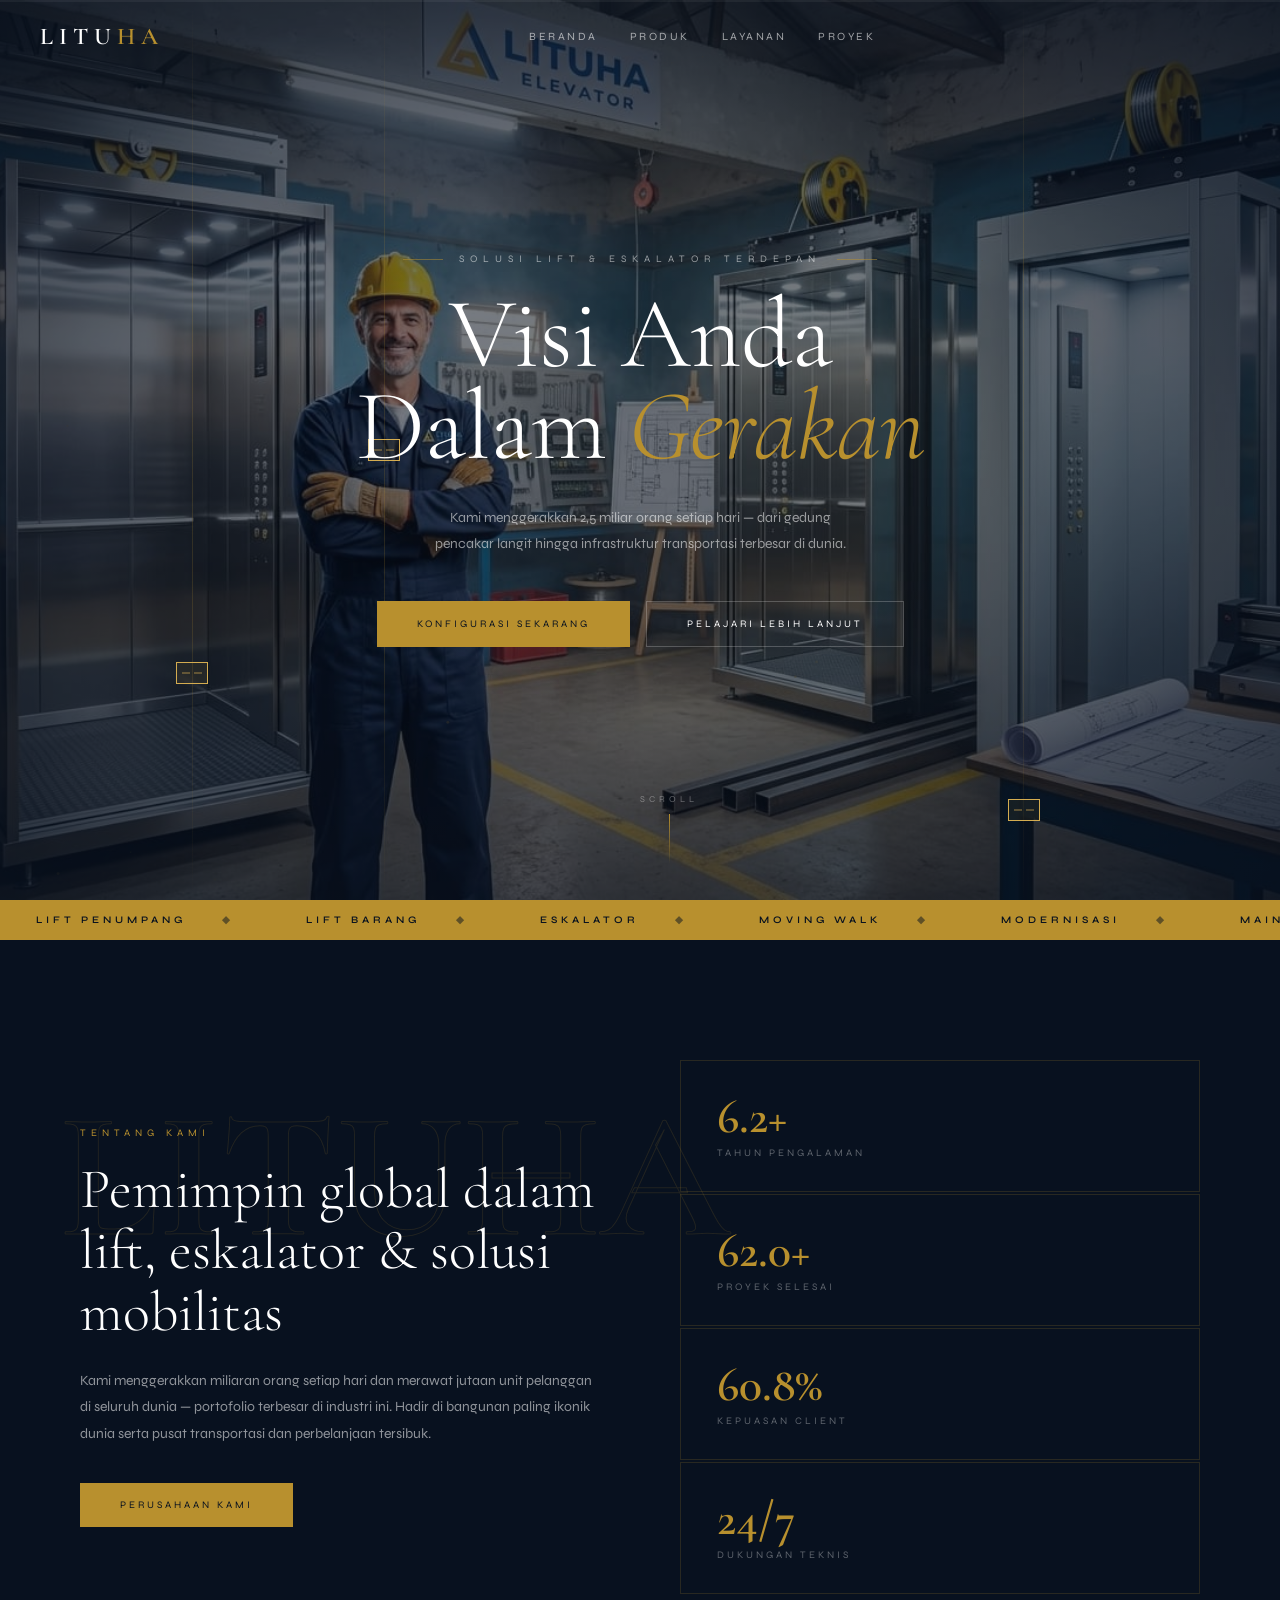
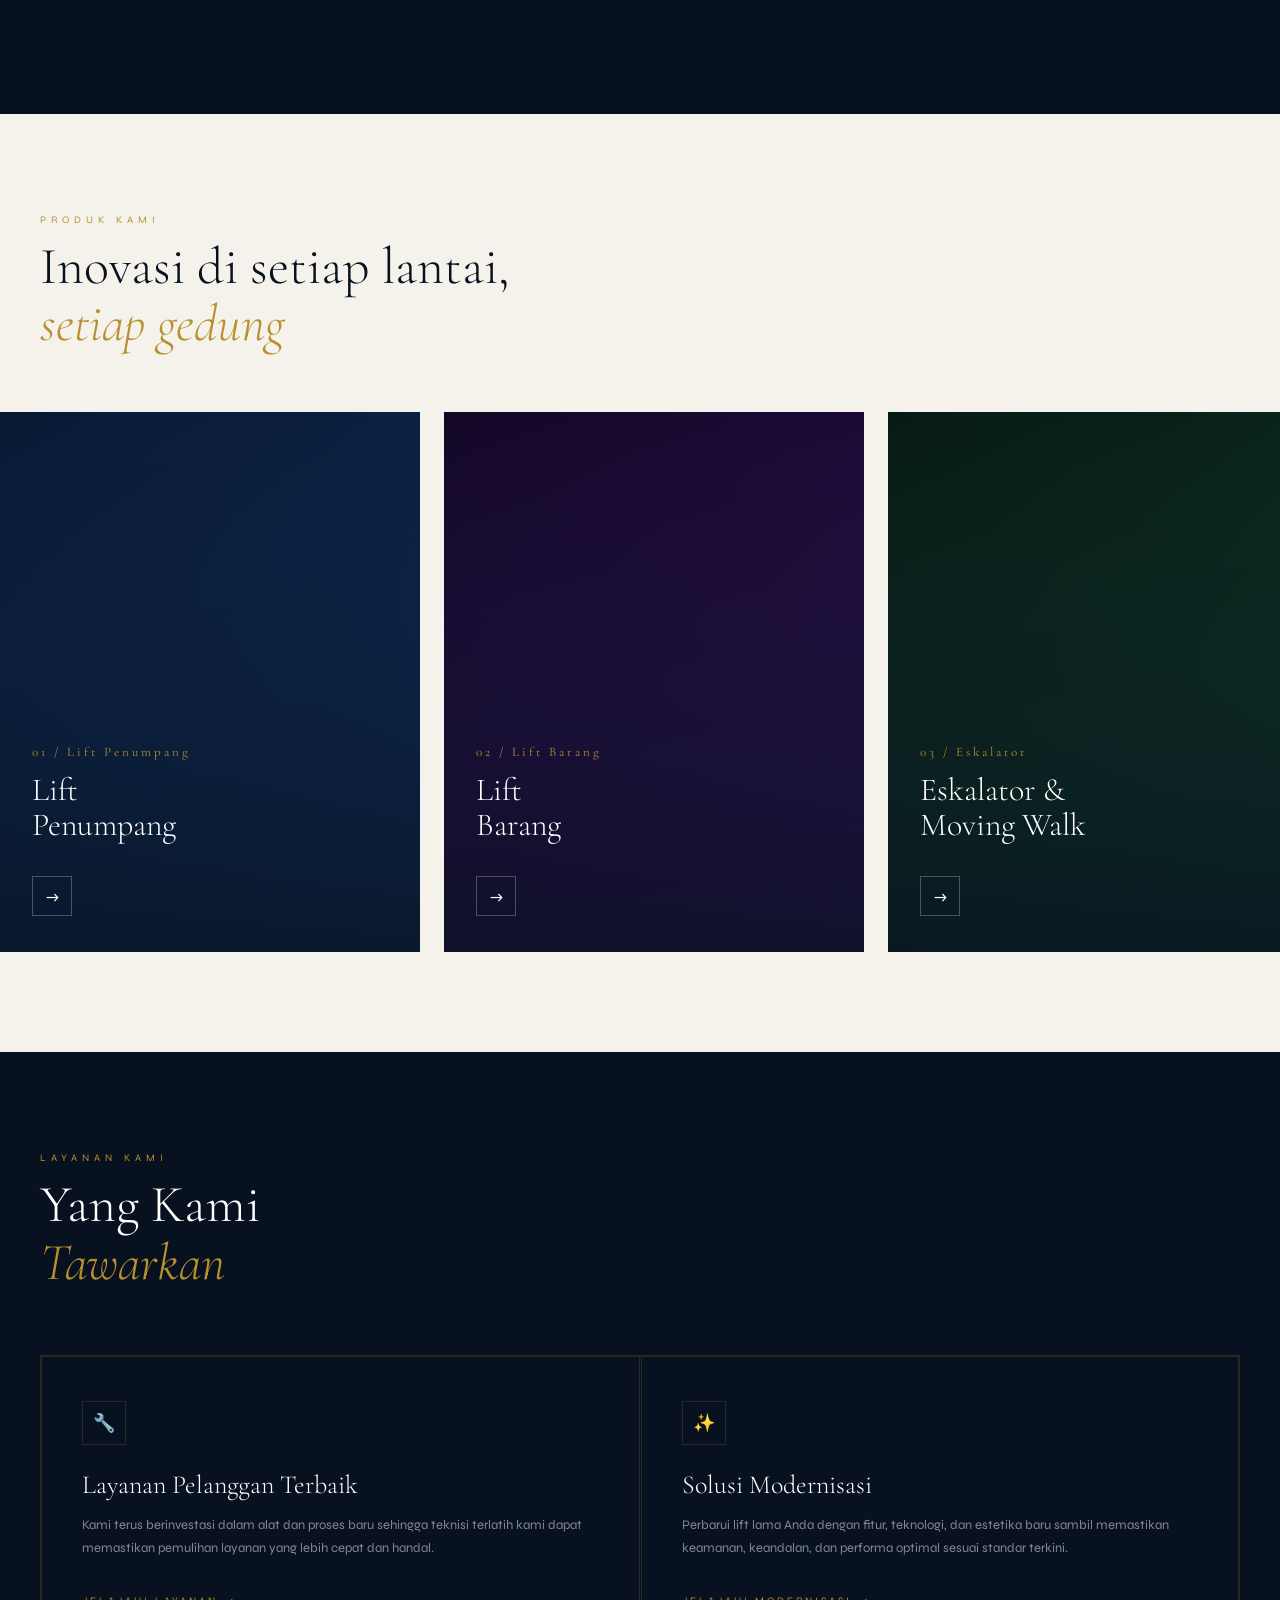
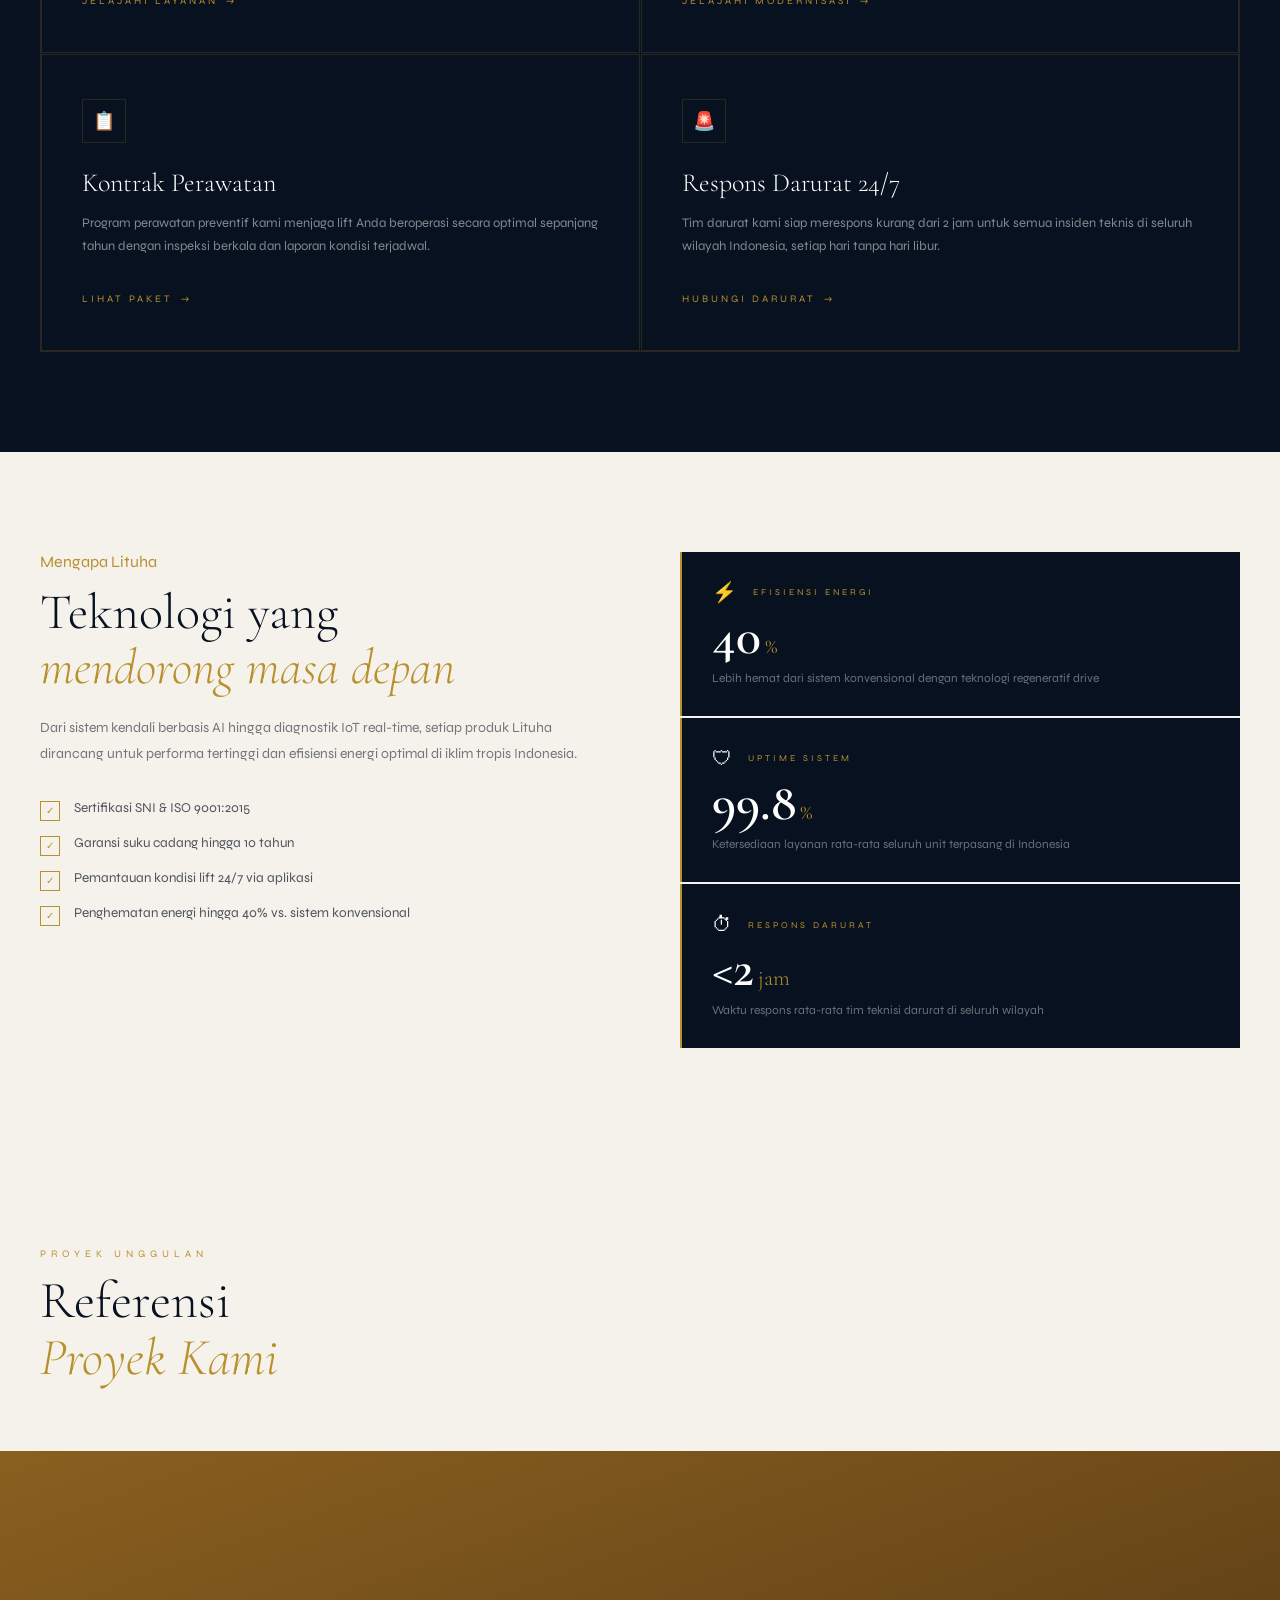
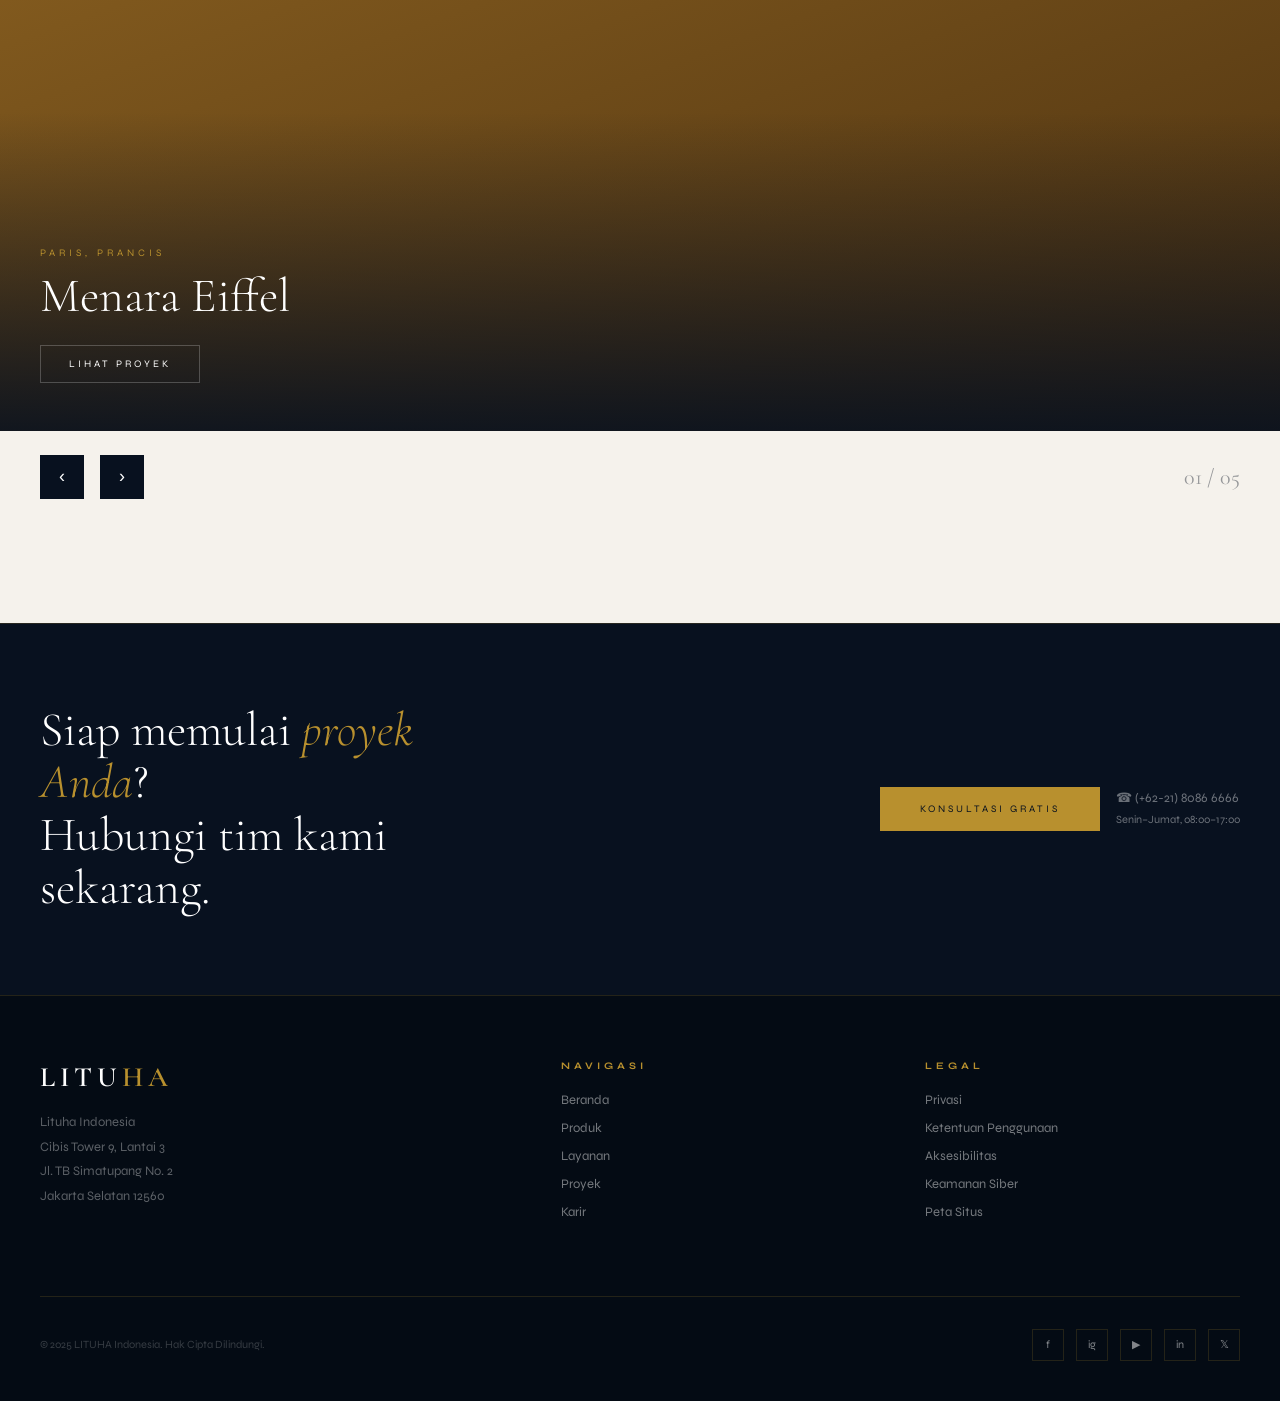
<file: index2.html>
<!DOCTYPE html>
<html lang="id">
<head>
<meta charset="UTF-8">
<meta name="viewport" content="width=device-width, initial-scale=1.0">
<title>LITUHA — Solusi Lift & Eskalator Indonesia</title>
<link rel="stylesheet" href="style.css">
<link href="https://fonts.googleapis.com/css2?family=Cormorant+Garamond:ital,wght@0,300;0,400;0,600;0,700;1,300;1,400;1,600&family=Syne:wght@400;500;600;700;800&display=swap" rel="stylesheet">

</head>
<body>

<div id="pgbar"><div id="pgfill"></div></div>

<div id="preloader">
  <div class="pl-wordmark">
    <span>L</span><span style="animation-delay:.06s">I</span><span style="animation-delay:.12s">T</span><span style="animation-delay:.18s">U</span><span style="animation-delay:.24s">H</span><span style="animation-delay:.3s"><em>A</em></span>
  </div>
  <div class="pl-line"></div>
  <div class="pl-sub">SOLUSI LIFT & ESKALATOR INDONESIA</div>
</div>

<header id="hdr">
  <a href="#" class="wordmark">LITU<em>HA</em></a>
  <nav class="desktop">
    <a href="#">Beranda</a>
    <a href="#">Produk</a>
    <a href="#">Layanan</a>
    <a href="#">Proyek</a>
  </nav>
  <div style="display:flex;align-items:center;gap:16px;">
    <button class="nav-cta" style="display:none;" id="ctaBtn">Hubungi Kami</button>
    <div class="burger" id="burger"><span></span><span></span><span></span></div>
  </div>
</header>

<div class="m-menu" id="mMenu">
  <a href="#">Beranda</a>
  <a href="#">Produk</a>
  <a href="#">Layanan</a>
  <a href="#">Proyek</a>
  <a href="#">Hubungi Kami</a>
</div>

<section class="hero">
  <div class="hero-canvas">
    <canvas id="grid-canvas"></canvas>
    <div class="hero-radial"></div>
    <div class="hero-vignette"></div>
  </div>

  <div class="shaft-line" style="left:15%;"></div>
  <div class="shaft-line" style="left:30%;"></div>
  <div class="shaft-line" style="right:20%;"></div>

  <div class="elv-box" id="elv1" style="left:calc(15% - 16px);"></div>
  <div class="elv-box" id="elv2" style="left:calc(30% - 16px);"></div>
  <div class="elv-box" id="elv3" style="right:calc(20% - 16px);"></div>

  <div class="hero-inner">
    <div class="hero-kicker">Solusi Lift & Eskalator Terdepan</div>
    <h1 class="hero-h1">
      <span class="line"><span>Visi Anda</span></span>
      <span class="line"><span>Dalam <em>Gerakan</em></span></span>
    </h1>
    <p class="hero-sub">Kami menggerakkan 2,5 miliar orang setiap hari — dari gedung pencakar langit hingga infrastruktur transportasi terbesar di dunia.</p>
    <div class="hero-btns">
      <button class="btn-primary"><span>KONFIGURASI SEKARANG</span></button>
      <button class="btn-secondary">PELAJARI LEBIH LANJUT</button>
    </div>
  </div>

  <div class="hero-scroll">
    <span>SCROLL</span>
    <div class="scroll-line"></div>
  </div>
</section>

<div class="marquee-strip">
  <div class="marquee-inner">
    <span>Lift Penumpang</span><span>Lift Barang</span><span>Eskalator</span><span>Moving Walk</span>
    <span>Modernisasi</span><span>Maintenance 24/7</span><span>IoT Smart Control</span>
    <span>Lift Penumpang</span><span>Lift Barang</span><span>Eskalator</span><span>Moving Walk</span>
    <span>Modernisasi</span><span>Maintenance 24/7</span><span>IoT Smart Control</span>
  </div>
</div>

<section style="background:var(--ink);">
  <div class="about">
    <div class="about-left">
      <div class="about-num r">LITUHA</div>
      <p class="about-label r">Tentang Kami</p>
      <h2 class="about-h2 r" style="transition-delay:.1s">Pemimpin global dalam lift, eskalator & solusi mobilitas</h2>
      <p class="about-p r" style="transition-delay:.2s">Kami menggerakkan miliaran orang setiap hari dan merawat jutaan unit pelanggan di seluruh dunia — portofolio terbesar di industri ini. Hadir di bangunan paling ikonik dunia serta pusat transportasi dan perbelanjaan tersibuk.</p>
      <button class="btn-primary r" style="transition-delay:.3s"><span>PERUSAHAAN KAMI</span></button>
    </div>
    <div class="about-right r-r" style="transition-delay:.15s">
      <div class="astat">
        <div class="astat-n" data-target="10" data-suf="+" data-pre="">10+</div>
        <div class="astat-d">Tahun Pengalaman</div>
      </div>
      <div class="astat">
        <div class="astat-n" data-target="100" data-suf="+" data-pre="">100+</div>
        <div class="astat-d">Proyek Selesai</div>
      </div>
      <div class="astat">
        <div class="astat-n" data-target="98" data-suf="%" data-pre="">98%</div>
        <div class="astat-d">Kepuasan Client</div>
      </div>
      <div class="astat">
        <div class="astat-n" >24/7</div>
        <div class="astat-d">Dukungan Teknis</div>
      </div>
    </div>
  </div>
</section>

<section class="products">
  <div class="products-head">
    <p class="tag r">Produk Kami</p>
    <h2 class="r" style="color:var(--ink);transition-delay:.1s">Inovasi di setiap lantai,<br><em style="color:var(--gold);font-style:italic;">setiap gedung</em></h2>
  </div>
  <div class="products-rail r" id="prodRail" style="transition-delay:.2s;padding-left:40px;">

    <div class="prod-card">
      <div class="prod-card-bg" style="background:linear-gradient(160deg,#0d2040,#1a4a8a);"></div>
      <div class="prod-card-overlay"></div>
      <div class="prod-card-body">
        <span class="prod-num">01 / Lift Penumpang</span>
        <h3>Lift<br>Penumpang</h3>
        <p>Kapasitas 300–3000 kg, kecepatan hingga 10 m/s, kabin dapat dikustomisasi penuh.</p>
        <div class="prod-arrow">→</div>
      </div>
    </div>

    <div class="prod-card">
      <div class="prod-card-bg" style="background:linear-gradient(160deg,#1a0a30,#4a1a80);"></div>
      <div class="prod-card-overlay"></div>
      <div class="prod-card-body">
        <span class="prod-num">02 / Lift Barang</span>
        <h3>Lift<br>Barang</h3>
        <p>Beban industri hingga 10.000 kg dengan sistem keselamatan berlapis ganda.</p>
        <div class="prod-arrow">→</div>
      </div>
    </div>

    <div class="prod-card">
      <div class="prod-card-bg" style="background:linear-gradient(160deg,#0a2218,#1a5a3a);"></div>
      <div class="prod-card-overlay"></div>
      <div class="prod-card-body">
        <span class="prod-num">03 / Eskalator</span>
        <h3>Eskalator &<br>Moving Walk</h3>
        <p>Hemat energi dengan motor terbaru, ideal untuk bandara dan pusat perbelanjaan.</p>
        <div class="prod-arrow">→</div>
      </div>
    </div>

    <div class="prod-card">
      <div class="prod-card-bg" style="background:linear-gradient(160deg,#2a1a08,#6a3a10);"></div>
      <div class="prod-card-overlay"></div>
      <div class="prod-card-body">
        <span class="prod-num">04 / Smart Lift</span>
        <h3>Smart Lift<br>IoT</h3>
        <p>Sistem kendali berbasis AI dan IoT untuk efisiensi energi dan monitoring real-time.</p>
        <div class="prod-arrow">→</div>
      </div>
    </div>

  </div>
</section>

<section class="services">
  <div class="services-head">
    <p class="tag r">Layanan Kami</p>
    <h2 class="r" style="transition-delay:.1s">Yang Kami<br><em style="color:var(--gold);font-family:'Cormorant Garamond',serif;font-style:italic;">Tawarkan</em></h2>
  </div>
  <div class="svc-grid r" style="transition-delay:.2s">
    <div class="svc-item">
      <div class="svc-ico">🔧</div>
      <h3>Layanan Pelanggan Terbaik</h3>
      <p>Kami terus berinvestasi dalam alat dan proses baru sehingga teknisi terlatih kami dapat memastikan pemulihan layanan yang lebih cepat dan handal.</p>
      <span class="link-arrow">Jelajahi Layanan</span>
    </div>
    <div class="svc-item">
      <div class="svc-ico">✨</div>
      <h3>Solusi Modernisasi</h3>
      <p>Perbarui lift lama Anda dengan fitur, teknologi, dan estetika baru sambil memastikan keamanan, keandalan, dan performa optimal sesuai standar terkini.</p>
      <span class="link-arrow">Jelajahi Modernisasi</span>
    </div>
    <div class="svc-item">
      <div class="svc-ico">📋</div>
      <h3>Kontrak Perawatan</h3>
      <p>Program perawatan preventif kami menjaga lift Anda beroperasi secara optimal sepanjang tahun dengan inspeksi berkala dan laporan kondisi terjadwal.</p>
      <span class="link-arrow">Lihat Paket</span>
    </div>
    <div class="svc-item">
      <div class="svc-ico">🚨</div>
      <h3>Respons Darurat 24/7</h3>
      <p>Tim darurat kami siap merespons kurang dari 2 jam untuk semua insiden teknis di seluruh wilayah Indonesia, setiap hari tanpa hari libur.</p>
      <span class="link-arrow">Hubungi Darurat</span>
    </div>
  </div>
</section>

<section class="why-section">
  <div class="why-inner">
    <div class="why-left r-l">
      <p class="tag" style="color:var(--gold);margin-bottom:14px;">Mengapa Lituha</p>
      <h2 class="why-h2">Teknologi yang<br><em>mendorong masa depan</em></h2>
      <p class="why-p">Dari sistem kendali berbasis AI hingga diagnostik IoT real-time, setiap produk Lituha dirancang untuk performa tertinggi dan efisiensi energi optimal di iklim tropis Indonesia.</p>
      <div class="why-list">
        <div class="why-item">
          <div class="why-check">✓</div>
          <span>Sertifikasi SNI & ISO 9001:2015</span>
        </div>
        <div class="why-item">
          <div class="why-check">✓</div>
          <span>Garansi suku cadang hingga 10 tahun</span>
        </div>
        <div class="why-item">
          <div class="why-check">✓</div>
          <span>Pemantauan kondisi lift 24/7 via aplikasi</span>
        </div>
        <div class="why-item">
          <div class="why-check">✓</div>
          <span>Penghematan energi hingga 40% vs. sistem konvensional</span>
        </div>
      </div>
    </div>
    <div class="why-right r-r" style="transition-delay:.15s">
      <div class="tech-card">
        <div class="tech-icon">⚡</div>
        <div class="tech-label">EFISIENSI ENERGI</div>
        <div class="tech-val">40<span>%</span></div>
        <div class="tech-desc">Lebih hemat dari sistem konvensional dengan teknologi regeneratif drive</div>
      </div>
      <div class="tech-card">
        <div class="tech-icon">🛡</div>
        <div class="tech-label">UPTIME SISTEM</div>
        <div class="tech-val">99.8<span>%</span></div>
        <div class="tech-desc">Ketersediaan layanan rata-rata seluruh unit terpasang di Indonesia</div>
      </div>
      <div class="tech-card">
        <div class="tech-icon">⏱</div>
        <div class="tech-label">RESPONS DARURAT</div>
        <div class="tech-val">&lt;2<span>jam</span></div>
        <div class="tech-desc">Waktu respons rata-rata tim teknisi darurat di seluruh wilayah</div>
      </div>
    </div>
  </div>
</section>

<section class="projects">
  <div class="projects-head">
    <p class="tag r">Proyek Unggulan</p>
    <h2 class="r" style="transition-delay:.1s">Referensi<br><em style="color:var(--gold);font-family:'Cormorant Garamond',serif;font-style:italic;">Proyek Kami</em></h2>
  </div>
  <div class="proj-slider r" style="transition-delay:.2s">
    <div class="proj-track" id="projTrack">
      <div class="proj-item">
        <div class="proj-bg" style="background:linear-gradient(160deg,#8a6020,#4a3010);"></div>
        <div class="proj-shade"></div>
        <div class="proj-body">
          <p class="proj-country">Paris, Prancis</p>
          <h3>Menara Eiffel</h3>
          <button class="btn-secondary" style="font-size:10px;padding:12px 28px;">LIHAT PROYEK</button>
        </div>
      </div>
      <div class="proj-item">
        <div class="proj-bg" style="background:linear-gradient(160deg,#2a4a6a,#1a2a4a);"></div>
        <div class="proj-shade"></div>
        <div class="proj-body">
          <p class="proj-country">Jakarta, Indonesia</p>
          <h3>BCA Tower Jakarta</h3>
          <button class="btn-secondary" style="font-size:10px;padding:12px 28px;">LIHAT PROYEK</button>
        </div>
      </div>
      <div class="proj-item">
        <div class="proj-bg" style="background:linear-gradient(160deg,#1a3a1a,#0a200a);"></div>
        <div class="proj-shade"></div>
        <div class="proj-body">
          <p class="proj-country">Singapura</p>
          <h3>Marina Bay Sands</h3>
          <button class="btn-secondary" style="font-size:10px;padding:12px 28px;">LIHAT PROYEK</button>
        </div>
      </div>
      <div class="proj-item">
        <div class="proj-bg" style="background:linear-gradient(160deg,#3a1a3a,#1a0a20);"></div>
        <div class="proj-shade"></div>
        <div class="proj-body">
          <p class="proj-country">Dubai, UAE</p>
          <h3>Burj Khalifa</h3>
          <button class="btn-secondary" style="font-size:10px;padding:12px 28px;">LIHAT PROYEK</button>
        </div>
      </div>
      <div class="proj-item">
        <div class="proj-bg" style="background:linear-gradient(160deg,#3a2010,#1a1008);"></div>
        <div class="proj-shade"></div>
        <div class="proj-body">
          <p class="proj-country">Padirac, Prancis</p>
          <h3>Gouffre de Padirac</h3>
          <button class="btn-secondary" style="font-size:10px;padding:12px 28px;">LIHAT PROYEK</button>
        </div>
      </div>
    </div>
  </div>
  <div class="proj-controls">
    <button class="proj-btn" id="pPrev">‹</button>
    <button class="proj-btn" id="pNext">›</button>
    <div class="proj-dots-row" id="pDots"></div>
    <div class="proj-count" id="pCount">01 / 05</div>
  </div>
</section>

<div class="contact-strip r">
  <h2>Siap memulai <em>proyek Anda</em>?<br>Hubungi tim kami sekarang.</h2>
  <div style="display:flex;gap:16px;flex-wrap:wrap;">
    <button class="btn-primary"><span>KONSULTASI GRATIS</span></button>
    <div style="font-size:13px;color:rgba(255,255,255,0.4);line-height:1.6;align-self:center;">
      ☎ (+62-21) 8086 6666<br>
      <span style="font-size:11px;">Senin–Jumat, 08:00–17:00</span>
    </div>
  </div>
</div>

<footer>
  <div class="footer-top">
    <div>
      <div class="footer-brand">LITU<em>HA</em></div>
      <div class="footer-addr">
        Lituha Indonesia<br>
        Cibis Tower 9, Lantai 3<br>
        Jl. TB Simatupang No. 2<br>
        Jakarta Selatan 12560
      </div>
    </div>
    <div class="footer-col">
      <h4>Navigasi</h4>
      <a href="#">Beranda</a>
      <a href="#">Produk</a>
      <a href="#">Layanan</a>
      <a href="#">Proyek</a>
      <a href="#">Karir</a>
    </div>
    <div class="footer-col">
      <h4>Legal</h4>
      <a href="#">Privasi</a>
      <a href="#">Ketentuan Penggunaan</a>
      <a href="#">Aksesibilitas</a>
      <a href="#">Keamanan Siber</a>
      <a href="#">Peta Situs</a>
    </div>
  </div>
  <div class="footer-bottom">
    <p>© 2025 LITUHA Indonesia. Hak Cipta Dilindungi.</p>
    <div class="socials">
      <a class="soc" href="#">f</a>
      <a class="soc" href="#">ig</a>
      <a class="soc" href="#">▶</a>
      <a class="soc" href="#">in</a>
      <a class="soc" href="#">𝕏</a>
    </div>
  </div>
</footer>
<script src="main.js"></script>


</body>
</html>
</file>
<file: style.css>
:root {
  --ink: #08111f;
  --gold: #b8902e;
  --gold2: #d4ac50;
  --pale: #f5f2ec;
  --wire: rgba(184,144,46,0.18);
  --white: #ffffff;
  --dim: rgba(8,17,31,0.55);
}
*{margin:0;padding:0;box-sizing:border-box;}

html, body {
  max-width: 100%;
  overflow-x: hidden;
  scroll-behavior: smooth;
}

body{
  font-family:'Syne',sans-serif;
  background:var(--ink);
  color:var(--white);
}

/* PRELOADER */
#preloader{
  position:fixed;inset:0;z-index:9000;
  background:var(--ink);
  display:flex;flex-direction:column;align-items:center;justify-content:center;
  gap:28px;
}
.pl-wordmark{
  font-family:'Cormorant Garamond',serif;
  font-size:52px;font-weight:300;letter-spacing:14px;
  color:var(--white);overflow:hidden;
}
.pl-wordmark span{
  display:inline-block;
  animation:plDrop 0.8s cubic-bezier(.77,0,.175,1) both;
}
.pl-wordmark em{color:var(--gold);font-style:normal;}
.pl-line{width:1px;height:0;background:var(--gold);animation:plGrow 1.1s 0.4s ease forwards;}
.pl-sub{font-size:10px;letter-spacing:5px;color:var(--gold);opacity:0;animation:plFade 0.6s 1.2s ease forwards;}
@keyframes plDrop{from{transform:translateY(-40px);opacity:0}to{transform:none;opacity:1}}
@keyframes plGrow{from{height:0}to{height:80px}}
@keyframes plFade{from{opacity:0}to{opacity:1}}
#preloader.out{
  animation:plOut 0.9s 0.2s cubic-bezier(.77,0,.175,1) forwards;
}
@keyframes plOut{
  to{clip-path:inset(0 0 100% 0);opacity:0;pointer-events:none;}
}

/* HEADER */
header{
  position:fixed;top:0;left:0;right:0;z-index:500;
  padding:22px 40px;
  display:flex;align-items:center;justify-content:space-between;
  transition:background 0.5s,backdrop-filter 0.5s,padding 0.4s;
}
header.solid{
  background:rgba(8,17,31,0.88);
  backdrop-filter:blur(20px);
  padding:14px 40px;
  border-bottom:1px solid var(--wire);
}
.wordmark{
  font-family:'Cormorant Garamond',serif;
  font-size:24px;font-weight:600;letter-spacing:6px;
  color:var(--white);text-decoration:none;
}
.wordmark em{color:var(--gold);font-style:normal;}

nav.desktop{display:none;}
@media(min-width:900px){
  nav.desktop{
    display:flex;gap:32px;align-items:center;
  }
  nav.desktop a{
    font-size:11px;letter-spacing:2.5px;text-transform:uppercase;
    color:rgba(255,255,255,0.6);text-decoration:none;
    transition:color 0.3s;position:relative;
  }
  nav.desktop a::after{
    content:'';position:absolute;bottom:-3px;left:0;width:0;height:1px;
    background:var(--gold);transition:width 0.35s;
  }
  nav.desktop a:hover{color:var(--white);}
  nav.desktop a:hover::after{width:100%;}
}

.nav-cta{
  font-size:10px;letter-spacing:3px;text-transform:uppercase;
  border:1px solid var(--wire);color:var(--white);
  padding:11px 26px;background:transparent;
  font-family:'Syne',sans-serif;cursor:pointer;
  transition:background 0.35s,border-color 0.35s,color 0.35s;
}
.nav-cta:hover{background:var(--gold);border-color:var(--gold);color:var(--ink);}

/* BURGER */
.burger{
  display:flex;flex-direction:column;gap:5px;cursor:pointer;
  width:26px;
}
.burger span{
  height:1.5px;background:var(--white);
  transition:all 0.35s cubic-bezier(.77,0,.175,1);
}
.burger.open span:nth-child(1){transform:translateY(6.5px) rotate(45deg);}
.burger.open span:nth-child(2){opacity:0;transform:scaleX(0);}
.burger.open span:nth-child(3){transform:translateY(-6.5px) rotate(-45deg);}
@media(min-width:900px){.burger{display:none;}}

/* MOBILE MENU */
.m-menu{
  position:fixed;inset:0;z-index:490;
  background:var(--ink);
  display:flex;flex-direction:column;align-items:center;justify-content:center;gap:40px;
  opacity:0;pointer-events:none;
  transition:opacity 0.5s;
}
.m-menu.open{opacity:1;pointer-events:all;}
.m-menu a{
  font-family:'Cormorant Garamond',serif;
  font-size:42px;font-weight:300;letter-spacing:3px;
  color:var(--white);text-decoration:none;
  transition:color 0.3s;
  opacity:0;transform:translateY(24px);
  transition:color 0.3s,opacity 0.5s,transform 0.5s;
}
.m-menu.open a:nth-child(1){transition-delay:0.05s;opacity:1;transform:none;}
.m-menu.open a:nth-child(2){transition-delay:0.1s;opacity:1;transform:none;}
.m-menu.open a:nth-child(3){transition-delay:0.15s;opacity:1;transform:none;}
.m-menu.open a:nth-child(4){transition-delay:0.2s;opacity:1;transform:none;}
.m-menu.open a:nth-child(5){transition-delay:0.25s;opacity:1;transform:none;}
.m-menu a:hover{color:var(--gold);}

/* PROGRESS */
#pgbar{
  position:fixed;top:0;left:0;right:0;z-index:501;
  height:2px;background:rgba(255,255,255,0.05);
}
#pgfill{
  height:100%;background:linear-gradient(90deg,var(--gold),var(--gold2));
  width:0%;transition:width 0.1s linear;
}

/* ═══ HERO ═══ */
.hero{
  position:relative;height:100vh;overflow:hidden;
  display:flex;align-items:center;justify-content:center;
}
/* Tambahkan background image */
.hero-canvas{
  position:absolute;
  inset:0;
  background:
    url('images/passenger.jpg') center/cover no-repeat,
    var(--ink); /* fallback warna */
}

.hero-canvas::after{
  content:"";
  position:absolute;
  inset:0;
  background:rgba(8,17,31,0.55); /* gelap elegan */
}

canvas#grid-canvas{
  position:absolute;inset:0;width:100%;height:100%;opacity:0.4;
}
.hero-radial{
  position:absolute;inset:0;
  background:radial-gradient(ellipse 55% 65% at 65% 48%,rgba(184,144,46,0.12) 0%,transparent 70%);
}
.hero-vignette{
  position:absolute;inset:0;
  background:radial-gradient(ellipse at center,transparent 35%,rgba(8,17,31,0.7) 100%);
}

/* floating lift shaft lines */
.shaft-line{
  position:absolute;width:1px;top:0;bottom:0;
  background:linear-gradient(to bottom,transparent,var(--wire) 30%,var(--wire) 70%,transparent);
}

/* elevator box that moves up */
.elv-box{
  position:absolute;
  width:32px;height:22px;
  border:1px solid var(--gold2);
  background:rgba(184,144,46,0.08);
}
.elv-box::before,.elv-box::after{
  content:'';position:absolute;top:50%;width:8px;height:1px;
  background:var(--gold2);opacity:0.7;
}
.elv-box::before{left:5px;transform:translateY(-50%);}
.elv-box::after{right:5px;transform:translateY(-50%);}

.hero-inner{
  position:relative;z-index:5;
  text-align:center;padding:0 28px;
  max-width:740px;
}
.hero-kicker{
  font-size:10px;letter-spacing:6px;text-transform:uppercase;
  color:rgba(255,255,255,0.55);
  margin-bottom:24px;
  opacity:0;animation:fadeUp 0.8s 1.6s ease forwards;
  display:flex;align-items:center;justify-content:center;gap:16px;
}
.hero-kicker::before,.hero-kicker::after{
  content:'';width:40px;height:1px;background:var(--gold);opacity:0.5;
}
.hero-h1{   
  font-family:'Cormorant Garamond',serif;
  font-size:clamp(52px,12vw,100px);
  font-weight:300;line-height:0.92;
  letter-spacing:-1px;
  margin-bottom:32px;
  overflow:hidden;
}
.hero-h1 .line{
  display:block;overflow:hidden;
}
.hero-h1 .line span{
  display:inline-block;
  opacity:0;transform:translateY(100%);
  animation:lineUp 0.9s cubic-bezier(.77,0,.175,1) forwards;
}
.hero-h1 .line:nth-child(1) span{animation-delay:1.8s;}
.hero-h1 .line:nth-child(2) span{animation-delay:1.95s;}
.hero-h1 em{color:var(--gold);font-style:italic;}
.hero-sub{
  font-size:14px;color:rgba(255,255,255,0.55);line-height:1.85;
  max-width:420px;margin:0 auto 44px;
  opacity:0;animation:fadeUp 0.8s 2.25s ease forwards;
}
.hero-btns{
  display:flex;gap:16px;justify-content:center;flex-wrap:wrap;
  opacity:0;animation:fadeUp 0.8s 2.4s ease forwards;
}
.btn-primary{
  background:var(--gold);color:var(--ink);
  font-size:10px;letter-spacing:3px;text-transform:uppercase;
  padding:16px 40px;border:none;font-family:'Syne',sans-serif;
  cursor:pointer;position:relative;overflow:hidden;
  transition:transform 0.3s;
}
.btn-primary::after{
  content:'';position:absolute;inset:0;
  background:var(--white);transform:translateX(-101%);
  transition:transform 0.45s cubic-bezier(.77,0,.175,1);
}
.btn-primary:hover::after{transform:translateX(0);}
.btn-primary span{position:relative;z-index:1;color:var(--ink);}
.btn-secondary{
  border:1px solid rgba(255,255,255,0.22);color:var(--white);
  font-size:10px;letter-spacing:3px;text-transform:uppercase;
  padding:16px 40px;background:transparent;
  font-family:'Syne',sans-serif;cursor:pointer;
  transition:border-color 0.3s,background 0.3s;
}
.btn-secondary:hover{border-color:var(--gold);background:rgba(184,144,46,0.1);}

.hero-scroll{
  position:absolute;bottom:36px;left:50%;transform:translateX(-50%);
  z-index:5;display:flex;flex-direction:column;align-items:center;gap:10px;
  opacity:0;animation:fadeUp 0.8s 2.7s ease forwards;
}
.hero-scroll span{font-size:9px;letter-spacing:4px;color:rgba(255,255,255,0.35);}
.scroll-line{width:1px;height:0;background:linear-gradient(to bottom,var(--gold),transparent);animation:grow 1.2s 3s ease forwards;}
@keyframes grow{to{height:50px;}}

@keyframes fadeUp{from{opacity:0;transform:translateY(24px)}to{opacity:1;transform:none}}
@keyframes lineUp{from{opacity:0;transform:translateY(100%)}to{opacity:1;transform:none}}

/* ═══ MARQUEE ═══ */
.marquee-strip{
  background:var(--gold);overflow:hidden;padding:14px 0;
  position:relative;
}
.marquee-inner{
  display:flex;gap:0;white-space:nowrap;
  animation:marquee 7s linear infinite;
}
.marquee-inner span{
  font-size:10px;letter-spacing:4px;text-transform:uppercase;
  color:var(--ink);padding:0 36px;font-weight:600;
}
.marquee-inner span::after{content:'◆';margin-left:36px;opacity:0.5;}
@keyframes marquee{from{transform:translateX(0)}to{transform:translateX(-50%)}}

/* ═══ ABOUT ═══ */
.about{
  padding:120px 40px;
  display:grid;gap:80px;
  max-width:1200px;margin:0 auto;
}
@media(min-width:900px){
  .about{grid-template-columns:1fr 1fr;align-items:center;}
}
.about-left{
  position:relative;
}
.about-left>*{position:relative;z-index:1;}
.about-num{
  font-family:'Cormorant Garamond',serif;
  font-size:180px;font-weight:700;line-height:1;
  color:transparent;
  -webkit-text-stroke:1px rgba(184,144,46,0.15);
  position:absolute;top:-40px;left:-20px;
  pointer-events:none;user-select:none;
  z-index:0;
}
.about-label{
  font-size:10px;letter-spacing:5px;text-transform:uppercase;
  color:var(--gold);margin-bottom:20px;
}
.about-h2{
  font-family:'Cormorant Garamond',serif;
  font-size:clamp(32px,5vw,56px);font-weight:300;
  line-height:1.1;margin-bottom:24px;
}
.about-p{font-size:14px;color:rgba(255,255,255,0.55);line-height:1.9;margin-bottom:36px;}
.about-right{display:grid;gap:2px;}
.astat{
  padding:32px 36px;
  border:1px solid var(--wire);
  transition:background 0.4s,border-color 0.4s;
  position:relative;overflow:hidden;
}
.astat::before{
  content:'';position:absolute;left:0;top:0;bottom:0;
  width:2px;background:var(--gold);
  transform:scaleY(0);transition:transform 0.5s cubic-bezier(.77,0,.175,1);
  transform-origin:bottom;
}
.astat:hover{background:rgba(184,144,46,0.04);border-color:rgba(184,144,46,0.3);}
.astat:hover::before{transform:scaleY(1);}
.astat-n{
  font-family:'Cormorant Garamond',serif;
  font-size:48px;font-weight:600;color:var(--gold);line-height:1;
}
.astat-d{font-size:10px;letter-spacing:3px;text-transform:uppercase;color:rgba(255,255,255,0.35);margin-top:6px;}

/* ═══ PRODUCTS ═══ */
/* ═══ PRODUCTS ═══ */
.products{
  background:var(--pale);
  padding:100px 0;
  overflow:hidden;
}

.products-head{
  padding:0 40px;
  margin-bottom:60px;
}

.products-head .tag{
  font-size:10px;
  letter-spacing:5px;
  text-transform:uppercase;
  color:var(--gold);
  margin-bottom:12px;
}

.products-head h2{
  font-family:'Cormorant Garamond',serif;
  font-size:clamp(30px,5vw,52px);
  font-weight:300;
  color:var(--ink);
  line-height:1.1;
}

.products-rail{
  display:flex;
  gap:0;
  cursor:grab;
  user-select:none;
}

.products-rail:active{
  cursor:grabbing;
}

.prod-card{
  min-width:min(85vw,420px);
  height:540px;
  margin-right:24px;
  position:relative;
  overflow:hidden;
  flex-shrink:0;
}

/* 🔥 BACKGROUND BASE */
.prod-card-bg{
  position:absolute;
  inset:0;
  background-size:cover;
  background-position:center;
  background-repeat:no-repeat;
  transition:transform 0.7s cubic-bezier(.23,1,.32,1), filter 0.5s;
  filter:brightness(0.9) contrast(1.05);
}

/* 🔥 PER CARD IMAGE + GRADIENT */
.bg-homelift{
  background-image:
    
    url('images/homelift.jpg');
}

.bg-passenger{
  background-image:
   
    url('images/passenger2.jpg');
}

.bg-cargo{
  background-image:
   
    url('images/liftcargo.jpg');
}

.bg-hospital{
  background-image:
   
    url('images/liftrumahsakit.jpg');
}

.bg-dumbwaiter{
  background-image:
   
    url('images/dumbwaiter.jpg');
}

.bg-escalator{
  background-image:
   
    url('images/escalator.jpg');
}


.clients-section {
  width: 100%;
  background: #08111f; /* fallback kalau gambar belum load */
  padding: 80px 20px;
  text-align: center;
}

.clients-title {
  color: #fff;
  font-size: 32px;
  margin-bottom: 40px;
}

.clients-image {
  width: 100%;
  max-width: 1000px; /* biar ga terlalu lebar di layar gede */
  height: auto;
  object-fit: contain;
  border-radius: 12px;
}


@media (max-width: 768px) {
  .clients-title {
    font-size: 24px;
  }

  .clients-image {
    max-width: 100%;
  }
}







/* HOVER EFFECT */
.prod-card:hover .prod-card-bg{
  transform:scale(1.08);
  filter:brightness(1) contrast(1.1);
}

.prod-card-overlay{
  position:absolute;
  inset:0;
  background:linear-gradient(180deg,rgba(26, 31, 40, 0.15) 0%,rgba(8,17,31,0.85) 100%);
  transition:background 0.4s;
}

.prod-card:hover .prod-card-overlay{
  background:linear-gradient(180deg,rgba(8,17,31,0.2) 0%,rgba(8,17,31,0.92) 100%);
}

.prod-card-body{
  position:absolute;
  bottom:0;
  left:0;
  right:0;
  padding:36px 32px;
}

.prod-num{
  font-family:'Cormorant Garamond',serif;
  font-size:13px;
  letter-spacing:3px;
  color:var(--gold);
  margin-bottom:12px;
  display:block;
}

.prod-card h3{
  font-family:'Cormorant Garamond',serif;
  font-size:32px;
  font-weight:300;
  color:var(--white);
  margin-bottom:10px;
  line-height:1.1;
}

.prod-card p{
  font-size:13px;
  color:rgba(255,255,255,0.55);
  line-height:1.7;
  margin-bottom:24px;
  max-height:0;
  overflow:hidden;
  opacity:0;
  transition:max-height 0.5s cubic-bezier(.77,0,.175,1), opacity 0.4s;
}

.prod-card:hover p{
  max-height:80px;
  opacity:1;
}

.prod-arrow{
  width:40px;
  height:40px;
  border:1px solid rgba(255,255,255,0.25);
  display:flex;
  align-items:center;
  justify-content:center;
  color:var(--white);
  font-size:16px;
  transition:all 0.3s;
  cursor:pointer;
}

.prod-card:hover .prod-arrow{
  background:var(--gold);
  border-color:var(--gold);
  transform:rotate(45deg);
}

/* ═══ SERVICES ═══ */
.services{
  padding:100px 40px;
  background:var(--ink);
}
.services-head{margin-bottom:64px;}
.services-head .tag{font-size:10px;letter-spacing:5px;text-transform:uppercase;color:var(--gold);margin-bottom:12px;}
.services-head h2{
  font-family:'Cormorant Garamond',serif;
  font-size:clamp(30px,5vw,52px);font-weight:300;
  line-height:1.1;
}
.svc-grid{
  display:grid;gap:1px;
  border:1px solid var(--wire);
}
@media(min-width:700px){
  .svc-grid{grid-template-columns:1fr 1fr;}
}
.svc-item{
  padding:44px 40px;
  border:1px solid var(--wire);
  position:relative;overflow:hidden;
  transition:background 0.4s;
  cursor:default;
}
.svc-item::after{
  content:'';position:absolute;inset:0;
  background:linear-gradient(135deg,rgba(184,144,46,0.05),transparent);
  opacity:0;transition:opacity 0.4s;
}
.svc-item:hover{background:rgba(184,144,46,0.03);}
.svc-item:hover::after{opacity:1;}
.svc-ico{
  width:44px;height:44px;
  border:1px solid var(--wire);
  display:flex;align-items:center;justify-content:center;
  font-size:18px;margin-bottom:24px;
  transition:border-color 0.3s,background 0.3s;
}
.svc-item:hover .svc-ico{border-color:var(--gold);background:rgba(184,144,46,0.1);}
.svc-item h3{
  font-family:'Cormorant Garamond',serif;
  font-size:26px;font-weight:300;
  margin-bottom:14px;line-height:1.2;
}
.svc-item p{font-size:13px;color:rgba(255,255,255,0.5);line-height:1.8;margin-bottom:28px;}
.link-arrow{
  font-size:10px;letter-spacing:3px;text-transform:uppercase;
  color:var(--gold);
  display:inline-flex;align-items:center;gap:8px;
  cursor:pointer;
}
.link-arrow::after{content:'→';transition:transform 0.3s;}
.svc-item:hover .link-arrow::after{transform:translateX(6px);}

/* ═══ PROJECTS ═══ */
.projects{
  padding:100px 0;
  background:var(--pale);
  overflow:hidden;
}
.projects-head{padding:0 40px;margin-bottom:64px;}
.projects-head .tag{font-size:10px;letter-spacing:5px;text-transform:uppercase;color:var(--gold);margin-bottom:12px;}
.projects-head h2{
  font-family:'Cormorant Garamond',serif;
  font-size:clamp(30px,5vw,52px);font-weight:300;
  color:var(--ink);line-height:1.1;
}

/* Stacked sliding projects */
.proj-slider{
  position:relative;
  overflow:hidden;
}
.proj-track{
  display:flex;
  transition:transform 0.9s cubic-bezier(.77,0,.175,1);
}
.proj-item{
  min-width:100%;
  height:min(75vw,580px);
  position:relative;display:flex;align-items:flex-end;
  padding:0 40px 48px;overflow:hidden;
}
.proj-bg{
  position:absolute;inset:0;
  background-size:cover;background-position:center;
  transition:transform 0.7s ease;
}
.proj-item:hover .proj-bg{transform:scale(1.03);}
.proj-shade{
  position:absolute;inset:0;
  background:linear-gradient(to top,rgba(8,17,31,0.9) 0%,rgba(8,17,31,0.0) 55%);
}
.proj-body{position:relative;z-index:2;max-width:600px;}
.proj-country{font-size:10px;letter-spacing:4px;text-transform:uppercase;color:var(--gold);margin-bottom:8px;}
.proj-body h3{
  font-family:'Cormorant Garamond',serif;
  font-size:clamp(28px,5vw,48px);font-weight:300;
  color:var(--white);margin-bottom:20px;
}
.proj-controls{
  display:flex;align-items:center;gap:16px;padding:24px 40px;
}
.proj-btn{
  width:44px;height:44px;
  border:1px solid rgba(8,17,31,0.2);
  background:var(--ink);color:var(--white);
  font-size:18px;display:flex;align-items:center;justify-content:center;
  cursor:pointer;transition:background 0.3s,border-color 0.3s;
}
.proj-btn:hover{background:var(--gold);border-color:var(--gold);}
.proj-dots-row{display:flex;gap:8px;align-items:center;}
.p-dot{
  width:6px;height:6px;
  background:rgba(8,17,31,0.2);
  transition:width 0.3s,background 0.3s;
  cursor:pointer;
}
.p-dot.on{width:24px;background:var(--gold);}
.proj-count{
  font-family:'Cormorant Garamond',serif;
  font-size:22px;color:var(--ink);
  margin-left:auto;opacity:0.4;
}

/* ═══ CONTACT STRIP ═══ */
.contact-strip{
  background:var(--ink);
  padding:80px 40px;
  display:flex;flex-wrap:wrap;gap:40px;
  align-items:center;justify-content:space-between;
  border-top:1px solid var(--wire);
}
.contact-strip h2{
  font-family:'Cormorant Garamond',serif;
  font-size:clamp(28px,5vw,48px);font-weight:300;
  line-height:1.1;max-width:480px;
}
.contact-strip h2 em{color:var(--gold);font-style:italic;}
.btn-primary {
  text-decoration: none;
  display: inline-block; /* biar behave kayak button */
}

/* ═══ FOOTER ═══ */
footer{
  background:#040b14;
  padding:64px 40px 40px;
  border-top:1px solid var(--wire);
}
.footer-top{
  display:grid;gap:48px;margin-bottom:64px;
}
@media(min-width:700px){
  .footer-top{grid-template-columns:1.5fr 1fr 1fr;}
}
.footer-brand{
  font-family:'Cormorant Garamond',serif;
  font-size:28px;font-weight:600;letter-spacing:5px;margin-bottom:16px;
}
.footer-brand em{color:var(--gold);font-style:normal;}
.footer-addr{font-size:13px;color:rgba(255,255,255,0.35);line-height:1.9;}
.footer-col h4{
  font-size:10px;letter-spacing:4px;text-transform:uppercase;
  color:var(--gold);margin-bottom:20px;
}
.footer-col a{
  display:block;font-size:13px;color:rgba(255,255,255,0.45);
  text-decoration:none;margin-bottom:12px;
  transition:color 0.3s;
}
.footer-col a:hover{color:var(--white);}
.footer-bottom{
  display:flex;flex-wrap:wrap;gap:16px;
  align-items:center;justify-content:space-between;
  padding-top:32px;border-top:1px solid var(--wire);
}
.footer-bottom p{font-size:11px;color:rgba(255,255,255,0.2);}
.socials{display:flex;gap:12px;}
.soc{
  width:32px;height:32px;
  border:1px solid var(--wire);
  display:flex;align-items:center;justify-content:center;
  font-size:11px;color:rgba(255,255,255,0.5);
  text-decoration:none;cursor:pointer;
  transition:all 0.3s;
}
.soc:hover{border-color:var(--gold);color:var(--gold);transform:translateY(-3px);}


/* Layout Dasar (Mobile First) */
.hero-container {
    background: #ffffff;
    display: flex;
    flex-direction: column; /* Tumpuk ke bawah di HP */
    align-items: center;
    padding: 40px 20px;
    text-align: center;
    color: #1a1a1a;
}

.map-wrapper {
    width: 100%;
    margin-bottom: 20px;
}

.responsive-map {
    width: 100%;
    height: auto;
    max-width: 600px; /* Batasi lebar peta agar tidak terlalu raksasa */
}

.content-wrapper {
    width: 100%;
    max-width: 500px;
}

/* Layout untuk Layar Besar (Desktop) */
@media (min-width: 768px) {
    .hero-container {
        flex-direction: row; /* Berjejer ke samping */
        justify-content: space-around;
        text-align: left; /* Teks rata kiri seperti di contoh */
        padding: 80px;
    }

    .map-wrapper, .content-wrapper {
        width: 45%; /* Masing-masing ambil hampir setengah layar */
    }
}





/* ═══ WHY ELEVARE ═══ */

.why-section{
  background:var(--pale);
  padding:100px 40px;
}
.why-inner{
  max-width:1200px;margin:0 auto;
  display:grid;gap:80px;
}
@media(min-width:900px){
  .why-inner{grid-template-columns:1fr 1fr;align-items:start;}
}
.why-h2{
  font-family:'Cormorant Garamond',serif;
  font-size:clamp(30px,4.5vw,50px);font-weight:300;
  color:var(--ink);line-height:1.1;margin-bottom:20px;
}
.why-h2 em{color:var(--gold);font-style:italic;}
.why-p{font-size:14px;color:rgba(8,17,31,0.55);line-height:1.9;margin-bottom:32px;}
.why-list{display:flex;flex-direction:column;gap:14px;}
.why-item{
  display:flex;align-items:flex-start;gap:14px;
  font-size:13.5px;color:rgba(8,17,31,0.7);
}
.why-check{
  width:20px;height:20px;min-width:20px;
  border:1px solid var(--gold);
  display:flex;align-items:center;justify-content:center;
  font-size:10px;color:var(--gold);margin-top:1px;
}
.why-right{display:flex;flex-direction:column;gap:2px;}
.tech-card{
  padding:28px 30px;
  background:var(--ink);
  border-left:2px solid var(--gold);
  display:grid;grid-template-columns:auto 1fr;grid-template-rows:auto auto auto;
  column-gap:16px;row-gap:6px;
  transition:transform 0.3s,box-shadow 0.3s;
}
.tech-card:hover{transform:translateX(6px);}
.tech-icon{font-size:20px;grid-row:1/2;grid-column:1/2;align-self:center;}
.tech-label{
  font-size:9px;letter-spacing:3px;text-transform:uppercase;
  color:var(--gold);grid-row:1/2;grid-column:2/3;align-self:center;
}
.tech-val{
  font-family:'Cormorant Garamond',serif;
  font-size:52px;font-weight:600;color:var(--white);
  line-height:1;grid-column:1/3;
}
.tech-val span{font-size:22px;font-weight:300;color:var(--gold);margin-left:4px;}
.tech-desc{font-size:12px;color:rgba(255,255,255,0.4);line-height:1.6;grid-column:1/3;}

/* ═══ REVEAL ANIMATIONS ═══ */
.r{opacity:0;transform:translateY(36px);transition:opacity 0.9s ease,transform 0.9s ease;}
.r.in{opacity:1;transform:none;}
.r-l{opacity:0;transform:translateX(-36px);transition:opacity 0.9s ease,transform 0.9s ease;}
.r-l.in{opacity:1;transform:none;}
.r-r{opacity:0;transform:translateX(36px);transition:opacity 0.9s ease,transform 0.9s ease;}
.r-r.in{opacity:1;transform:none;}

/* ═══ LOGO HOVER ═══ */
.wordmark:hover em{
  color:var(--gold2);
  transition:color 0.2s;
}



/* ===== MOBILE FIX ALL ===== */
@media (max-width: 768px) {

  /* Header */
  header {
    padding: 14px 18px;
  }

  /* Hero */
  .hero {
    min-height: 100svh;
    height: auto;
  }

  .hero-inner {
    padding: 0 18px;
  }

  .hero-h1 {
    font-size: clamp(30px, 8vw, 64px);
    line-height: 1.05;
  }

  .hero-sub {
    font-size: 13px;
    max-width: 100%;
  }

  .hero-btns {
    flex-direction: column;
    gap: 10px;
  }

  /* MATIIN elemen berat */
  .shaft-line,
  .elv-box {
    display: none;
  }

  /* Section spacing */
  section,
  .about,
  .services,
  .why-section,
  .contact-strip {
    padding: 60px 18px !important;
  }

  /* About */
  .about {
    gap: 40px;
  }

  .about-num {
    font-size: 90px;
    top: -10px;
    left: 0;
  }

  /* Products */
  .products-head {
    padding: 0 18px;
  }

  .products-rail {
    padding-left: 18px !important;
  }

  .prod-card {
    min-width: 85vw;
    height: 420px;
  }

  /* Services */
  .svc-grid {
    grid-template-columns: 1fr;
  }

  .svc-item {
    padding: 32px 24px;
  }

  /* Why section */
  .why-inner {
    gap: 40px;
  }

  /* Projects */
  .projects-head {
    padding: 0 18px;
  }

  .proj-item {
    padding: 0 18px 32px;
    height: 70vh;
  }

  .proj-controls {
    padding: 20px 18px;
  }

  /* Contact */
  .contact-strip {
    gap: 24px;
  }

  .contact-strip h2 {
    font-size: 28px;
  }

  /* Footer */
  footer {
    padding: 50px 18px 30px;
  }

  .footer-top {
    gap: 30px;
  }
}



/* Wa Logo */
.wa-float {
  position: fixed;
  bottom: 20px;
  right: 20px;
  display: flex;
  align-items: center;
  gap: 10px;
  background: #25D366;
  color: #fff;
  padding: 10px 16px;
  border-radius: 50px;
  text-decoration: none;
  font-weight: 600;
  box-shadow: 0 6px 15px rgba(0,0,0,0.25);
  z-index: 9999;
  transition: 0.3s;
}

.wa-float img {
  width: 28px;
  height: 28px;
}

.wa-float:hover {
  transform: scale(1.05);
}

/* Biar di HP lebih simple (ikon aja) */
@media (max-width: 600px) {
  .wa-text {
    display: none;
  }
  .wa-float {
    padding: 12px;
    border-radius: 50%;
  }
}
</file>
